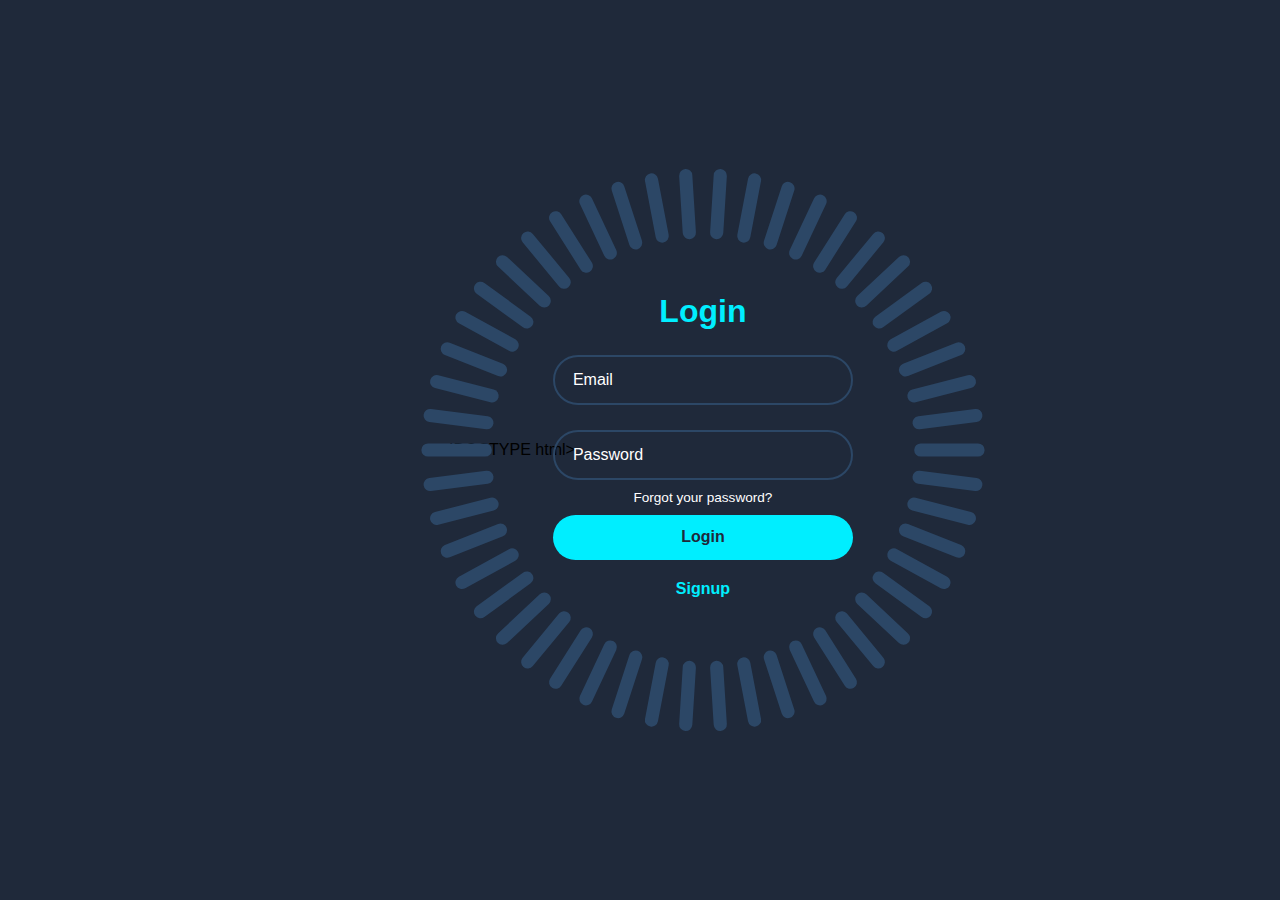
<file: index.html>
!DOCTYPE html>
<html lang="en">

<head>
    <meta charset="UTF-8">
    <meta http-equiv="X-UA-Compatible" content="IE=edge">
    <meta name="viewport" content="width=device-width,initial-scale=1.0">
    <link rel="stylesheet" href="style.css">
</head>

<body>
    <div class="container">
        <div class="login-box">
            <h2>Login</h2>
            <form action="#">
                <div class="input-box">
                    <input type="email" required>
                    <label>Email</label>
                </div>
                <div class="input-box">
                    <input type="password" required>
                    <label>Password</label>
                </div>
                <div class="forgot-pass">
                    <a href="#">Forgot your password?</a>
                </div>
                <button type="submit" class="btn">Login</button>
                <div class="signup-link">
                    <a href="#">Signup</a>
                </div>
            </form>
        </div>
        <span style="--i:0;"></span>
        <span style="--i:1;"></span>
        <span style="--i:2;"></span>
        <span style="--i:3;"></span>
        <span style="--i:4;"></span>
        <span style="--i:5;"></span>
        <span style="--i:6;"></span>
        <span style="--i:7;"></span>
        <span style="--i:8;"></span>
        <span style="--i:9;"></span>
        <span style="--i:10;"></span>
        <span style="--i:11;"></span>
        <span style="--i:12;"></span>
        <span style="--i:13;"></span>
        <span style="--i:14;"></span>
        <span style="--i:15;"></span>
        <span style="--i:16;"></span>
        <span style="--i:17;"></span>
        <span style="--i:18;"></span>
        <span style="--i:19;"></span>
        <span style="--i:20;"></span>
        <span style="--i:21;"></span>
        <span style="--i:22;"></span>
        <span style="--i:23;"></span>
        <span style="--i:24;"></span>
        <span style="--i:25;"></span>
        <span style="--i:26;"></span>
        <span style="--i:27;"></span>
        <span style="--i:28;"></span>
        <span style="--i:29;"></span>
        <span style="--i:30;"></span>
        <span style="--i:31;"></span>
        <span style="--i:32;"></span>
        <span style="--i:33;"></span>
        <span style="--i:34;"></span>
        <span style="--i:35;"></span>
        <span style="--i:36;"></span>
        <span style="--i:37;"></span>
        <span style="--i:38;"></span>
        <span style="--i:39;"></span>
        <span style="--i:40;"></span>
        <span style="--i:41;"></span>
        <span style="--i:42;"></span>
        <span style="--i:43;"></span>
        <span style="--i:44;"></span>
        <span style="--i:45;"></span>
        <span style="--i:46;"></span>
        <span style="--i:47;"></span>
        <span style="--i:48;"></span>
        <span style="--i:49;"></span>



    </div>

</body>

</html>
</file>
<file: style.css>
@import url('https://fonts.googleapis.com/css2?family=Bree+Serif&family=Caveat:wght@400;700&family=Lobster&family=Monoton&family=Open+Sans:ital,wght@0,400;0,700;1,400;1,700&family=Playfair+Display+SC:ital,wght@0,400;0,700;1,700&family=Playfair+Display:ital,wght@0,400;0,700;1,700&family=Roboto:ital,wght@0,400;0,700;1,400;1,700&family=Source+Sans+Pro:ital,wght@0,400;0,700;1,700&family=Work+Sans:ital,wght@0,400;0,700;1,700&display=swap');

* {
    margin: 0;

    padding: 0;


    box-sizing: border-box;
    font-family: 'Poppins', sans-serif;
}

body {
    display: flex;
    justify-content: center;
    align-items: center;
    min-height: 100vh;
    background: #1f293a;
    display: flex;
    justify-content: center;
    align-items: center;

}

.container {
    position: relative;
    width: 256px;
    height: 256px;
    display: flex;
    justify-content: center;
    align-items: center;
}

.container span {
    position: absolute;
    left: 0;
    width: 32px;
    height: 6px;
    animation: animatedBlink 3s linear infinite;
    animation-delay: calc(var(--i)*(3s/50));
    background: #2c4766;
    border-radius: 8px;
    transform-origin: 128px;
    transform: scale(2.2) rotate(calc(var(--i)* (360deg /50)));
}

@keyframes animatedBlink {
    0% {
        background: #0ef;
    }

    25% {
        background: #2c4766;
    }
}

.login-box {

    position: absolute;
    width: 400px;
    /*background: red; */

}

.login-box form {
    width: 100%;
    padding: 0 50px;

}

h2 {

    font-size: 2em;

    color: #0ef;
    text-align: center;

}

.input-box {

    position: relative;
    margin: 25px 0;
}

.input-box input {
    height: 50px;
    width: 100%;
    border: 2px solid #2c4766;
    background: transparent;
    outline: none;
    color: #fff;
    font-size: 1em;
    padding: 0 20px;
    border-radius: 40px;
    transition: .5s ease;
}

.input-box input:focus,
.input-box input:valid {
    border-color: #0ef;
}

.input-box label {

    position: absolute;

    top: 50%;

    left: 20px;

    transform: translateY(-50%);

    font-size: 1em;

    color: #fff;
    transition: .5s ease;
    pointer-events: none;

}

.input-box input:focus~label,
.input-box input:valid~label {
    top: 1px;
    font-size: .8em;
    background: #1f293a;
    padding: 0 6px;
    color: #0ef;
}

.forgot-pass {

    margin: -15px 0 10px;
    text-align: center;

}

.forgot-pass a {

    font-size: .85em;

    color: #fff;

    text-decoration: none;

}

.forgot-pass a:hover {

    text-decoration: underline;

}

.btn {

    width: 100%;

    height: 45px;

    background: #0ef;
    font-weight: 600;
    border: none;
    color: #1f293a;
    outline: none;
    cursor: pointer;
    font-size: 1em;
    border-radius: 40px;
}

.signup-link {

    margin: 20px 0 10px;
    text-align: center;

}

.signup-link a {

    font-size: 1em;

    color: #0ef;

    text-decoration: none;

    font-weight: 600;

}

.signup-link a:hover {

    text-decoration: underline;

}
</file>
